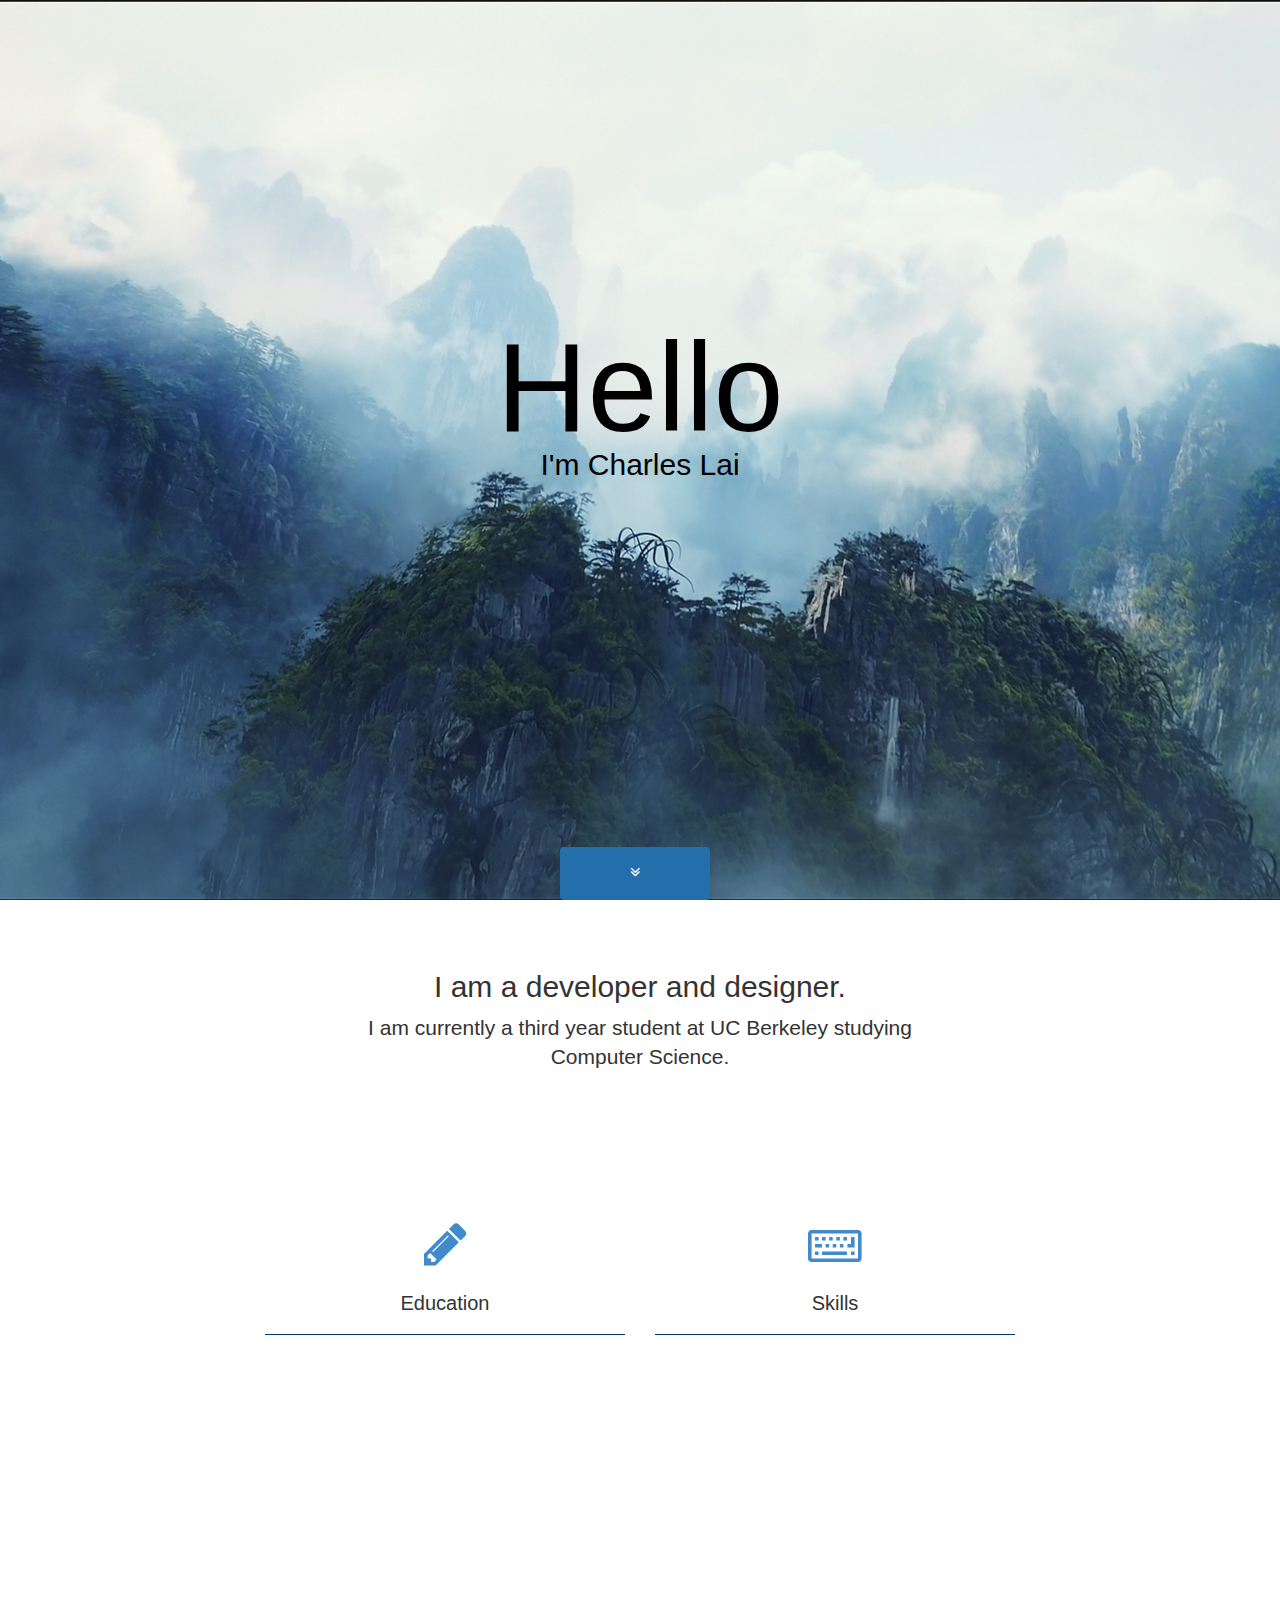
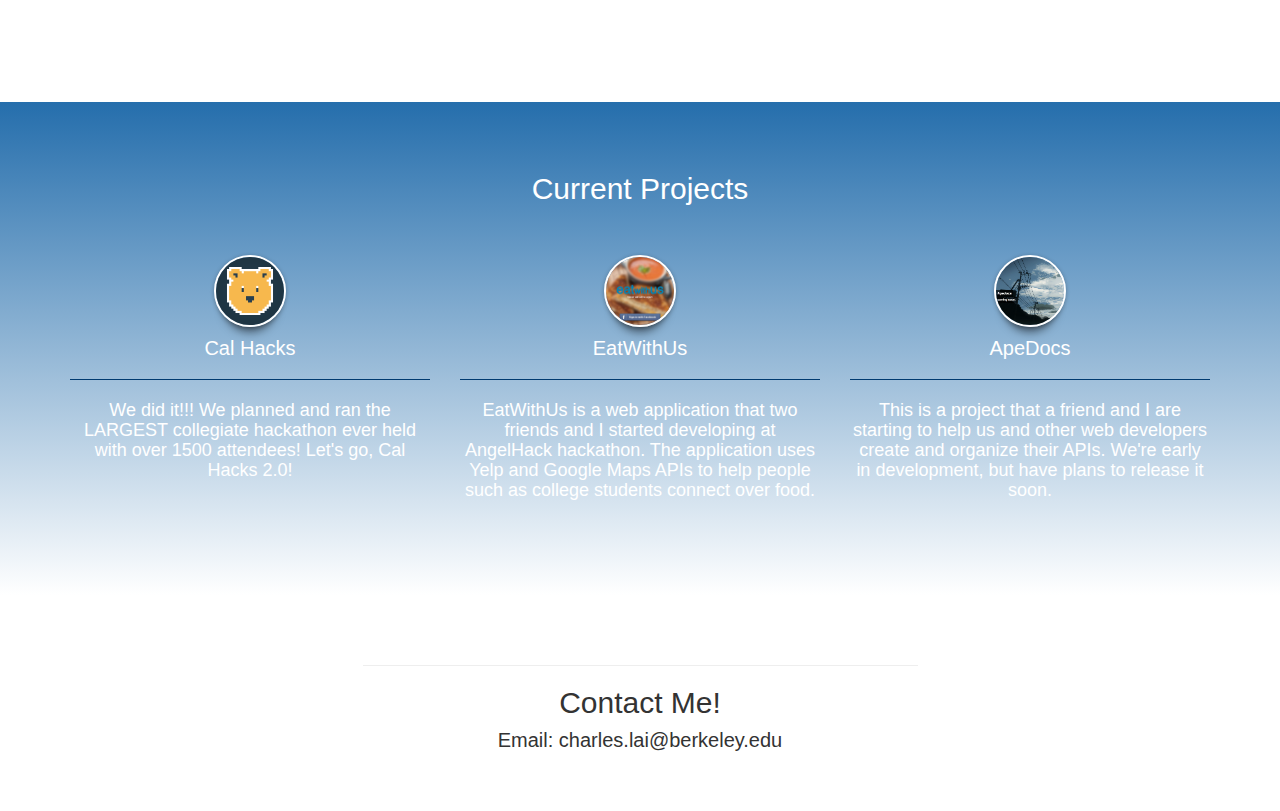
<file: index.html>
<!DOCTYPE html>
	<html lang = "en">
	<head>
		<title> Charles Lai </title>
		<meta content = "text/html; charset = UTF-8" http-equiv="Content-Type">
		<meta name="viewport" content = "width=device-width, initial-scale=1.0">
	</head>	
<!-- CSS -->
<link href= "bootstrap.css" rel = "stylesheet">
<link href= "font-awesome-4.0.3/css/font-awesome.min.css" rel = "stylesheet">
<link href="styles.css" rel= "stylesheet">


<!-- Welcome -->
	<div id = "header" class = "header">
		<div class = "vert-text">
		<h1> Hello </h1>
		<h2> I'm Charles Lai </h2>
		<a href = "#intro" class = "btn btn-default btn-lrg" id="tab"><i class="fa fa-angle-double-down"></i></a>
		</div>
	</div>
	
<!-- Intro -->
	<div id = "intro" class="intro">
		<div class = "container">
			<div class = "row">
				<div class = "col-md-6 col-md-offset-3 text-center">
					<h2> I am a developer and designer.</h2>
					<p class = "lead">
						I am currently a third year student at UC Berkeley studying Computer Science.
					</p>
					<br>
				</div>
			</div>
		</div>
	</div>
	
	
<!-- Skills -->
	<div class ="callout" id = "resume">
		<div class = "container">
			<div class = "row">
				<div class ="col-md-4 col-md-offset-2 text-center">
					<div class = "service-item">
						<br>
						<a id="spoiler4" type="a"><i class="fa fa-pencil"></i></a>
						<h4> Education </h4>
						<hr class = "descrip">
						<p id = "hide4" style= "display:none">
						Data Structures<br>
						Machine Structures<br>
						Discrete Math & Probability Theory<br>
						Computer Security <br>
						Operating Systems<br>
						Algorithms<br>
						Artificial Intelligence</p>
					</div>
				</div>
				<div class ="col-md-4 text-center">
					<div class = "service-item">
						<br>
						<a id="spoiler5" type="a"><i class="fa fa-keyboard-o"></i></a>
						<h4>Skills</h4>
						<hr class = "descrip">
						<p id = "hide5" style= "display:none">
						I am proficient in these languages: <b>Python, Java, C, HTML, CSS, Javascript, PHP</b><br>
						I am also skilled with programs such as: <b>Photoshop, Illustrator, Premiere, and more</b>  </p>
					</div>
				</div>
			</div>
		</div>
	</div>
	
<!-- Main Projects -->
	<div class = "portfolio" id="portfolio">
		<div class = "container">
			<div class = "row">
				<div class = "col-md-4 col-md-offset-4 text-center">
					<h2>Current Projects</h2>
					<br> <br>
				</div>
			</div>
			<div class = "row">
				<div class = "col-md-4 text-center box">
					<div class= "portfolio-item">
						<a href = "http://www.calhacks.io/">
						<img class = "folio esportsicon" src= "images/ddoski.png" style = "opacity:1;">	</a>
						 <h4>Cal Hacks </h4>
						 <hr class = "descrip">
						 <p> We did it!!!  We planned and ran the LARGEST collegiate hackathon ever held with over 1500 attendees! Let's go, Cal Hacks 2.0!</p> 
					</div>
				</div>
				<div class = "col-md-4 text-center box">
					<div class = "portfolio-item">
						<img class = "folio esportsicon" src = "images/eatwithus.png"> </a>
						 <h4>EatWithUs </h4>
						 <hr class = "descrip">
						 <p> EatWithUs is a web application that two friends and I started developing at AngelHack hackathon.  The application uses Yelp and Google Maps APIs to help people such as college students connect over food. </p>
					</div>
				</div>
				<div class = "col-md-4 text-center box">
					<div class = "portfolio-item">
						<a href = "Apedocs/apedocs.html">
						<img class = "folio esportsicon" src = "images/apedocs.png"> </a>
						 <h4>ApeDocs </h4>
						 <hr class = "descrip">
						 <p> This is a project that a friend and I are starting to help us and other web developers create and organize their APIs.  We're early in development, but have plans to release it soon. </p>
					</div>
				</div>
			</div>
			<br>
		</div>
	</div>


<!--Footer-->
	<footer>
		<div class = "container">
			<div class = "row">
				<div class = "col-md-6 col-md-offset-3 text-center">
					<hr>
					<h2> Contact Me! </h2>
					<h4> Email: charles.lai@berkeley.edu </h4>
			
			


<!--JS-->
<script type="text/javascript" src="https://ajax.googleapis.com/ajax/libs/jquery/1.7.2/jquery.min.js"></script>
<script src="jquery.js"></script>
<script src="bootstrap.js"></script>
<script src="script.js"></script>
</file>
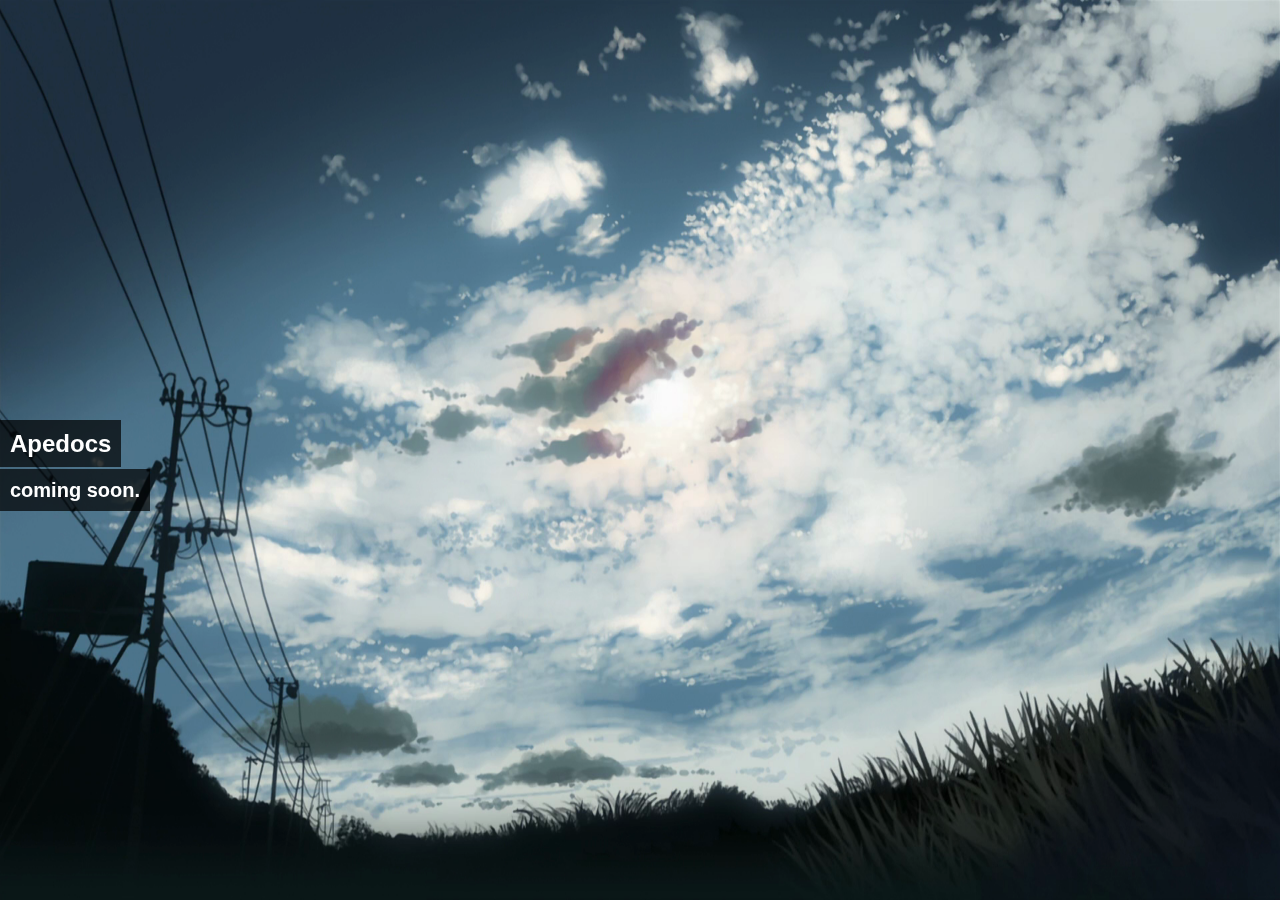
<file: Apedocs/apedocs.html>
<!DOCTYPE html>
	<html lang = "en">
	<head>
		<title> ApeDocs </title>
		<meta content = "text/html; charset = UTF-8" http-equiv="Content-Type">
		<meta name="viewport" content = "width=device-width, initial-scale=1.0">
	</head>	
<!-- CSS -->
<link href= "bootstrap.css" rel = "stylesheet">
<link href="style.css" rel= "stylesheet">


<!-- Welcome -->
	<div id = "header" class = "header">
		<div class="image">
			<div class="slideshow">
				<img src = "images/bg1.png" id = "bg">
				<img src = "images/bg2.jpg" id = "bg">
				<img src = "images/bg3.jpg" id = "bg">
			</div>
				<h1> <span> Apedocs</span></h1>
				<h2> <span> coming soon. </span> </h2>
		</div>
	</div>


<!--JQuery-->
<script src="//ajax.googleapis.com/ajax/libs/jquery/1.9.1/jquery.min.js"></script>
<script src="jquery.js"></script>
<script src="script.js"></script>
</file>
<file: styles.css>
html,
body {
  height: 100%;
  width: 100%;
}

body {
  font-family: "wf_SegoeUILight","wf_SegoeUI","Segoe UI Light","Segoe WP Light","Segoe UI","Segoe","Segoe WP", 'Open Sans', "Helvetica Neue", Helvetica, Arial, sans-serif;
  font-size: 18px;
  line-height: 20px;
}


h4,
.h4 {
  font-size: 20px;
}

.vert-text {
  display: table-cell;
  vertical-align: middle;
  text-align: center;
  font-weight: 200;
}

.vert-text span {
  font-style: italic;
  font-size: 1.07em;
}

.vert-text h1 {
  padding: 0;
  margin-top: -90px;
  margin-bottom: -30px;
  font-size: 7em;
  font-family: "Raleway", "Open Sans", "Helvetica Neue", Helvetica, Arial, sans-serif;
  /*font-family:  "Lucida Grande", "Lucida Sans Unicode", "wf_SegoeUILight","wf_SegoeUI","Segoe UI Light","Segoe WP Light","Segoe UI","Segoe","Segoe WP", 'Open Sans', "Helvetica Neue", Helvetica, Arial, sans-serif; */
  font-weight: 200;
}
.vert-text h2 {
  font-family: "Raleway", "Open Sans", "Helvetica Neue", Helvetica, Arial, sans-serif;
  font-weight: 300;
}

/* Full Page Image Header Area */

.header {
  display: table;
  height: 100%;
  width: 100%;
  position: relative;
  background: url(images/bg2.jpg) no-repeat center center fixed; 
  -webkit-background-size: cover;
  -moz-background-size: cover;
  -o-background-size: cover;
  background-size: cover;
  color: #000;
}

#tab {
  width: 150px;
  padding: 15px 7px;
  background-color: #256eac;
  color:#FFF;
  margin:0px auto;
  vertical-align: middle;
  text-align: center;
  font-size: 12pt;
  letter-spacing: 1px;
  position: absolute;
  bottom: 0px;
  left: 50%;
  margin-left: -80px;
  text-decoration: none;
  transition: all 0.3s;
  -moz-transition: all 0.3s;
  -webkit-transition: all 0.3s;
  -o-transition: all 0.3s;
  border: none;
}

#tab:hover {
  background-color: #FFF;
  color: #256eac;
  /*color: #3276b1;*/
}

/* Intro */

.intro {
  padding: 50px 0;
  background-color: 0 0 0 .5;
}

/* Services */

.services {
  padding: 100px 0;
  color: #ffffff;
  background: #256eac;*/
}

.service-item {
  margin-bottom: 15px;
}

i.fa-keyboard-o {
  display: inline-block;
  font-size: 50px;
  width: 100px;
  height: 100px;
  line-height: 126px;
  vertical-align: middle; 
  text-align: center;
}

.hi-icon {
  display: inline-block;
  font-size: 0px;
  cursor: pointer;
  width: 110px;
  height: 110px;
  border-radius: 50%;
  text-align: center;
  position: relative;
  z-index: 1;
  color: #fff;
}
.hi-icon:after {
  pointer-events: none;
  position: absolute;
  width: 100%;
  height: 100%;
  border-radius: 50%;
  content: '';
  -webkit-box-sizing: content-box; 
  -moz-box-sizing: content-box; 
  box-sizing: content-box;
}
.hi-icon:before {
  font-family: 'ecoicon';
  speak: none;
  font-size: 60px;
  line-height: 110px;
  font-style: normal;
  font-weight: normal;
  font-variant: normal;
  text-transform: none;
  display: block;
  -webkit-font-smoothing: antialiased;
}
.hi-icon-cog:before {
  content: "\e003";
}
.hi-icon-refresh:before {
  content: "\e007";
}
.hi-icon-link:before {
  content: "\e00c";
}
.hi-icon-chat:before {
  content: "\e010";
}
.hi-icon-effect-1 .hi-icon {
  background: rgba(255,255,255,0.1);
  -webkit-transition: background 0.2s, color 0.2s;
  -moz-transition: background 0.2s, color 0.2s;
  transition: background 0.2s, color 0.2s;
}
.hi-icon-effect-1 .hi-icon:after {
  top: -7px;
  left: -7px;
  padding: 7px;
  box-shadow: 0 0 0 4px #fff;
  -webkit-transition: -webkit-transform 0.2s, opacity 0.2s;
  -webkit-transform: scale(.8);
  -moz-transition: -moz-transform 0.2s, opacity 0.2s;
  -moz-transform: scale(.8);
  -ms-transform: scale(.8);
  transition: transform 0.2s, opacity 0.2s;
  transform: scale(.8);
  opacity: 0;
}
.no-touch .hi-icon-effect-1a .hi-icon:hover {
  background: rgba(255,255,255,1);
  color: #003A70;
}
.no-touch .hi-icon-effect-1a .hi-icon:hover:after {
  -webkit-transform: scale(1);
  -moz-transform: scale(1);
  -ms-transform: scale(1);
  transform: scale(1);
  opacity: 1;
}

i.fa-pencil {
  display: inline-block;
  font-size: 50px;
  width: 100px;
  height: 100px;
  line-height: 126px;
  vertical-align: middle; 
  text-align: center;
}

i.fa-asterisk {
	width:5%;
	height:5%;
	font-size: 14px;
	
}
/* Resume */

.callout {
  color: #333333;
  display: table;
  height: 60%;
  width: 100%;
  background: url(images/bg3.png) no-repeat center center fixed;
  -webkit-background-size: cover;
  -moz-background-size: cover;
  -o-background-size: cover;
  background-size: cover;
}

#here {
  color: #208085;
}

/* Portfolio */

.portfolio {
  padding: 50px 0;
  background: rgb(37,110,172); /* Old browsers */
  background: -moz-linear-gradient(top,  rgba(37,110,172,1) 0%, rgba(255,255,255,1) 100%); /* FF3.6+ */
  background: -webkit-gradient(linear, left top, left bottom, color-stop(0%,rgba(37,110,172,1)), color-stop(100%,rgba(255,255,255,1))); /* Chrome,Safari4+ */
  background: -webkit-linear-gradient(top,  rgba(37,110,172,1) 0%,rgba(255,255,255,1) 100%); /* Chrome10+,Safari5.1+ */
  background: -o-linear-gradient(top,  rgba(37,110,172,1) 0%,rgba(255,255,255,1) 100%); /* Opera 11.10+ */
  background: -ms-linear-gradient(top,  rgba(37,110,172,1) 0%,rgba(255,255,255,1) 100%); /* IE10+ */
  background: linear-gradient(to bottom,  rgba(37,110,172,1) 0%,rgba(255,255,255,1) 100%); /* W3C */
  filter: progid:DXImageTransform.Microsoft.gradient( startColorstr='#256eac', endColorstr='#ffffff',GradientType=0 ); /* IE6-9 */

  color: #fff;
}

.esportsicon {
	height:20%;
	width:20%;
	border: 2px solid #FFFFFF;
	border-radius: 50%;
}

.portfolio2 {
  padding: 50px 0;
}

.portfolio-item {
  margin-bottom: 25px;
}

.img-portfolio {
  margin: 0 auto;
}

.img-twitch {
	height : 7%;
	width: 7%;
}

.folio {
  -webkit-box-shadow:0 1px 4px rgba(0, 0, 0, 0.3), 0 0 40px rgba(0, 0, 0, 0.1) inset;
  -moz-box-shadow:0 1px 4px rgba(0, 0, 0, 0.3), 0 0 40px rgba(0, 0, 0, 0.1) inset;
  box-shadow:0 1px 4px rgba(0, 0, 0, 0.3), 0 0 40px rgba(0, 0, 0, 0.1) inset;
  -webkit-box-shadow: 0 15px 10px -10px rgba(0, 0, 0, 0.5), 0 1px 4px rgba(0, 0, 0, 0.3), 0 0 40px rgba(0, 0, 0, 0.1) inset;
  -moz-box-shadow: 0 15px 10px -10px rgba(0, 0, 0, 0.5), 0 1px 4px rgba(0, 0, 0, 0.3), 0 0 40px rgba(0, 0, 0, 0.1) inset;
  box-shadow: 0 15px 10px -10px rgba(0, 0, 0, 0.5), 0 1px 4px rgba(0, 0, 0, 0.3), 0 0 40px rgba(0, 0, 0, 0.1) inset;
}
 
.folio:before,
.folio:after {
  content:"";
  position:absolute; 
  z-index:-2;
}

.folio:active {
  -webkit-box-shadow: inset 0 100px 200px rgba(0, 0, 0, 0.15), 0 50px 100px rgba(0, 0, 0, 0.05);
  -moz-box-shadow: inset 0 100px 200px rgba(0, 0, 0, 0.15), 0 50px 100px rgba(0, 0, 0, 0.05);
  box-shadow: inset 0 100px 200px rgba(0, 0, 0, 0.15), 0 50px 100px rgba(0, 0, 0, 0.05);
  outline: 0;
}

/* Call to Action */

.call-to-action {
  color: #ffffff;
  background: #0a5175;
  padding: 50px 0;
}

.call-to-action .btn {
  margin: 10px;
}

/* Footer */

footer {
  padding: 50px 0;
}

h4#footer {
  color: #666;
  font-weight: normal;
}

/*Buttons*/

.btn-primary:hover,
.btn-primary:focus,
.btn-primary:active,
.btn-primary.active,
.open .dropdown-toggle.btn-primary {
  color: #ffffff;
  background-color: #008C8B;
  border: none;  
}
.btn-primary {
  background-color: #109C9B;
  border: none;
}

.btn-lg {
  padding: 6px 12px;
  font-size: 18px;
  line-height: 1.33;
  border-radius: 0px;
}

hr.descrip {
  border-color: #003A70;
}
</file>
<file: Apedocs/style.css>
img#bg {
  position: fixed;
  top: 0;
  left: 0;
  width: 100%;
  height: 100%;
}

.slideshow {
    position:relative;
    height:320px;
    width:320px;
}

.slideshow img {
    position:absolute;
    left:0;
    top:0;
}

h1 { 
   position: absolute; 
   top: 400px; 
   left: 0; 
   width: 100%; 
}

h1 span { 
   color: white; 
   font: bold 24px/45px Helvetica, Sans-Serif; 
   background: rgb(0, 0, 0); /* fallback color */
   background: rgba(0, 0, 0, 0.7);
   padding: 10px; 
}

h2 { 
   position: absolute; 
   top: 450px; 
   left: 0; 
   width: 100%; 
}

h2 span { 
   color: white; 
   font: bold 20px/40px Helvetica, Sans-Serif; 
   background: rgb(0, 0, 0); /* fallback color */
   background: rgba(0, 0, 0, 0.7);
   padding: 10px; 
}
</file>
